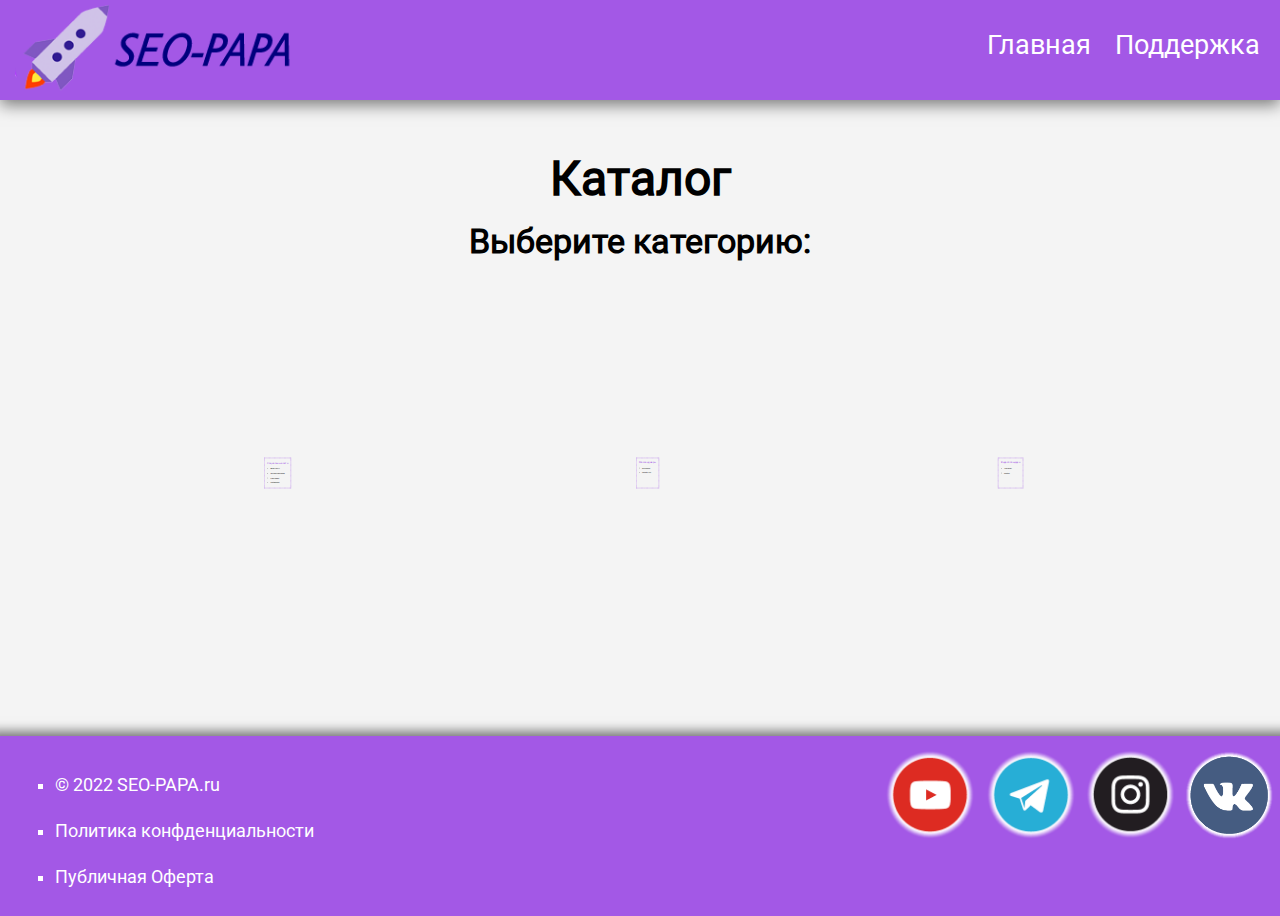
<file: catalog.html>
<!DOCTYPE html>
<html>
	<head>
		<meta charset="utf-8">
        <meta name="viewport" content="width=device-width, initial-scale=1.0">
        <link rel="shortcut icon" href="favicon.ico" type="image/x-icon">
		<title>Каталог</title>
		<link rel="stylesheet" type="text/css" href="css/catalog.css">
		 <script type="text/javascript" src="css/jquery-3.6.0.min.js"></script>
         <script type="text/javascript" src="anime.min.js"></script>
	</head>
	<body id="top">
        <div id="msg_form">
            <p class="p_msg">Спасибо за обращение! <br> Ожидайте ответ на почту! <br><br> С уважением, SEO-PAPA!</p>
        </div>
		<div class="header" id="headr">
            <div class="logo_it_papa">
                <a href="index.html" target="_blank"><img class="image logo"src="image/logo.png" ></a>
            </div>
			<div class="navpc">
			<div class="nav_mobile">
					<button id="btn_m" onclick="ClickMenuOpen()"><img src="image/mobile.svg" class="image_mobile"></button>
                    <button id="btn_m2" onclick="ClickMenuClose()"><img src="image/mobile_close.svg" class="image_mobile"></button>
                
				</div>

                <ul class="spisok spisok_header">
                    <li class="label_header label0_spisok_header"><a href="index.html" target="_blank"><span class="hover_header">Главная</span></a></li>
                    <li class="label_header label3_spisok_header"><a href="Support.html" target="_blank"><span class="hover_header">Поддержка</span></a></li>
                </ul>
			</div>
		</div>
        <div id="mmenu">
            <ul class="spisok spisok_header_m">
                    <li class="label_header label1_spisok_header" id="li1"><a href="index.html" target="_blank">Главная</a></li>
                    <li class="label_header label3_spisok_header" id="li3"><a href="Support.html" target="_blank">Поддержка</a></li>
                </ul>
            </div>
        <div class="wrapper">
		<h1>Каталог</h1>
        <h2>Выберите категорию:</h2>
           
        <div id="lists">
        <ul class="list"> <p class="name_list">Социальные сети</p>
            <li>
                <button class="btn_tool btn_vk">Вконтакте</button>
    			<nav class="btn_tool_block">
                    <button class="btn_for" onclick="Razdel()"> Подписчики</button>
        			<button class="btn_for" onclick="RazdelLike()"> Лайки</button>
        			<button class="btn_for" onclick="RazdelEye()"> Просмотры</button>
                </nav>
            </li>
            <li><button class="btn_tool btn_odn">Одноклассники</button>
                <nav class="btn_tool_block">
            <button class="btn_for"  onclick="Razdel()"> Подписчики</button>
			<button class="btn_for"  onclick="RazdelLike()"> Лайки</button>
			<button class="btn_for"  onclick="RazdelEye()"> Просмотры</button>
        </nav>
    </li>
            <li><button class="btn_tool btn_fb">Facebook</button>
                 <nav class="btn_tool_block">
             <button class="btn_for"  onclick="Razdel()"> Подписчики</button>
            <button class="btn_for"  onclick="RazdelLike()"> Лайки</button>
            <button class="btn_for"  onclick="RazdelEye()"> Просмотры</button>
        </nav>
        </li>
            <li><button class="btn_tool btn_inst">Instagram</button>
                 <nav class="btn_tool_block">
             <button class="btn_for"  onclick="Razdel()"> Подписчики</button>
            <button class="btn_for"  onclick="RazdelLike()"> Лайки</button>
            <button class="btn_for"  onclick="RazdelEye()"> Просмотры</button>
                    </nav>
        </li>
        </ul>

         <ul class="list"> <p class="name_list">Мессенджеры</p>
            <li><button class="btn_tool btn_tg" >Telegram</button>
                 <nav class="btn_tool_block">
              <button class="btn_for"  onclick="Razdel()"> Подписчики</button>
            <button class="btn_for"  onclick="RazdelEye()"> Просмотры</button>
            </nav>
        </li>
            <li><button class="btn_tool btn_wa">WhatsApp</button>
                 <nav class="btn_tool_block">
                      <button class="btn_for" disabled="disabled">> <s>Временно недоступно</s></button>
                 </nav>
             </li>
        </ul>

         <ul class="list"> <p class="name_list">Видеоплощадки</p>
            <li><button class="btn_tool btn_yt">YouTube</button>
                 <nav class="btn_tool_block">
             <button class="btn_for"  onclick="Razdel()"> Подписчики</button>
            <button class="btn_for" onclick="RazdelLike()" > Лайки</button>
            <button class="btn_for" onclick="RazdelEye()"> Просмотры</button>
                    </nav>
                </li>
            <li><button class="btn_tool btn_tw">Twitch</button>
             <nav class="btn_tool_block">
             <button class="btn_for" onclick="Razdel()"> Подписчики</button>
            <button class="btn_for" onclick="RazdelLike()"> Лайки</button>
            <button class="btn_for" onclick="RazdelEye()"> Просмотры</button>
                    </nav>
                </li>
        </ul>
    </div>
    
            <!--Здесть находится footer-->
		
    <div class="popup_bg" id="popup">
    <div class="popup_for_vk_podpiski window_popup">
		<div class="close_popup"><p id="x_popup_close_element" onclick="PopClose()">X</p></div>
        <p class="zagolovok_popup" id="p_zg_text"><strong>Подписчики в группу</strong></p>
        <input placeholder="Ссылка на заказ" id="ssilka_na_zakaz">
        <p>Введите количество</p>
        <div class="block_range_and_volume">
        <input type="range" class="range" min="10" max="100000" value="10" step="1" oninput="outputUpdate(value)">
        <input for="range" id="volume" type="number">
        </div>
        <button onclick = "Summa()" id="stoim">Рассчитать стоимость</button>
        <p class="oplata"><a href="https://qiwi.com/signin" class="oplata" target="_blank"><u>Перейти к оплате</u></a></p>
</div>
        </div>  
            <div class="footer">
			<div class="bloki_footer block1_footer">
				<ul class="ul_block1_footer">
					<li>© 2022 SEO-PAPA.ru</li>
					<li><a href="#" target="_blank">Политика конфденциальности</a></li>
					<li><a href="#" target="_blank">Публичная Оферта</a></li>
				</ul>
			</div>
			<div class="bloki_footer block2_footer">
				<a href="#" target="_blank"><img class="img_footer" src="image/vk.png"></a>
				<a href="#" target="_blank"> <img class="img_footer" src="image/inst.png"></a>
				<a href="#" target="_blank"><img class="img_footer" src="image/tg.png"></a>
				<a href="#" target="_blank"><img class="img_footer" src="image/you.png"></a>
			</div>
		</div>
       
			<div id="message"><a href="#top">Вверх</a></div>
           
                   <script>
          // расчет стоимости в модальном окне при клике на кнопку
                            $('.oplata').css({"visibility":"hidden"});
                           function Summa(){
                               var bbtn = document.getElementById("stoim");
                               var k_oplate = document.getElementsByClassName("oplata");
                               
                               var pod = document.querySelector("#volume").value / 5;
                               bbtn.textContent= pod + " руб.";
                              $('.oplata').css({"visibility":"visible"}).fadeIn(1000);
                           }
                       
        // Трансляция ползунка
        function outputUpdate(vol){
        var a = document.querySelector("#volume");
        a.value = vol;
        }
                       
        // Кнопка для перехода в начало страницы
    $(window).on("scroll", function(){
        if ($(window).scrollTop() > 10){
        $('#message').addClass("show");
        }
        else {
        $('#message').removeClass('show');
        }
        });
    
        
       

        // Функции для адаптивного меню под мобильные устройства
    function ClickMenuOpen(){
        var mmenu = document.getElementById("mmenu");
      
        var b1 = document.getElementById("btn_m");
        var b2 = document.getElementById("btn_m2");
        var headr = document.getElementById("headr");
            mmenu.style.display = "block";
          
            b1.style.visibility = "hidden";
            b2.style.visibility = "visible";
            headr.style.position = "sticky";
        CloseGo();
        }
                       
                       
    function CloseGo(){
        var mmenu = document.getElementById("mmenu");
      
        var b1 = document.getElementById("btn_m");
        var b2 = document.getElementById("btn_m2");
        var headr = document.getElementById("headr");
            headr.style.zIndex = "50";
            b2.style.visibility = "visible";
            b1.style.visibility = "hidden";
        
        }
                         function ClickMenuClose(){
       var mmenu = document.getElementById("mmenu");
        var b1 = document.getElementById("btn_m");
        var b2 = document.getElementById("btn_m2");
        var headr = document.getElementById("headr");
            mmenu.style.display = "none";
          
            b1.style.visibility = "visible";
            b2.style.visibility = "hidden";
            headr.style.position = "sticky";
        
        }
                       
		   // Закрытие модального окна по клике на крестик
		function PopClose(){
		var vkp = document.getElementById("popup");
				vkp.style.display = "none";
            var bbtn = document.getElementById("stoim").textContent="Расчитать стоимость";
            var volume = document.getElementById("volume").value="0";
                 $('.oplata').css({"visibility":"hidden"});
            var ssilka_na_zakaz = document.getElementById("ssilka_na_zakaz").value = "";
		}
                       
        // Анимация для категорий Социальные сети, Мессенджеры, Видеоплощадки
        var lists = anime({
            targets:'.list',
            scale:0,
            direction:'alternate',
            duration:500,
            easing: 'easeOutQuart',
             });
            
     // функции для открытия выпадающих списков
       function VkClickClose(){
		   var vk = document.getElementsByClassName("btn_vk");
		   var btnfvk = document.getElementsByClassName("btn_for_vk");
		   let i;
		   for(i = 0;i<3;i++){
			   btnfvk[i].style.display = "none";
		   }
		   vk[0].attributes.onclick.textContent = 'VkClickOpen()';
	   }    


        var btn_tool = document.querySelectorAll(".btn_tool");
        var btn_tool_block = document.querySelectorAll(".btn_tool_block");
        btn_tool.forEach((btn,i)=>btn.addEventListener('click',()=>{
            if(btn_tool_block[i].children[0].style.display === "block"){
                for(let j = 0; j<btn_tool_block[i].children.length;j++){
                    btn_tool_block[i].children[j].style.display = "none";
                }
            } else {
                for(let j = 0; j<btn_tool_block[i].children.length;j++){
                    btn_tool_block[i].children[j].style.display = "block";
                }
            }
        }));

       
                       
        // Функция для открытия в разделе "Подписчики в группу"
         function Razdel(){
        var vkp = document.getElementById("popup");
            p_like = document.getElementById("p_zg_text").textContent = "Подписчики в группу";
            vkp.style.display = "flex";
        }
            
                       
        // Функция для открытия в разделе "Лайки в группу"
       
              function RazdelLike(){
        var vkp = document.getElementById("popup");
        p_like = document.getElementById("p_zg_text").textContent = "Лайки в группу";
            vkp.style.display = "flex";
        }
                    
        // Функция для открытия в разделе "Просмотры в группу"
       
              function RazdelEye(){
        var vkp = document.getElementById("popup");
        p_like = document.getElementById("p_zg_text").textContent = "Просмотры в группу";
            vkp.style.display = "flex";
        }
                    
                       
           
		
      



</script>
         	</body>
</html>
</file>
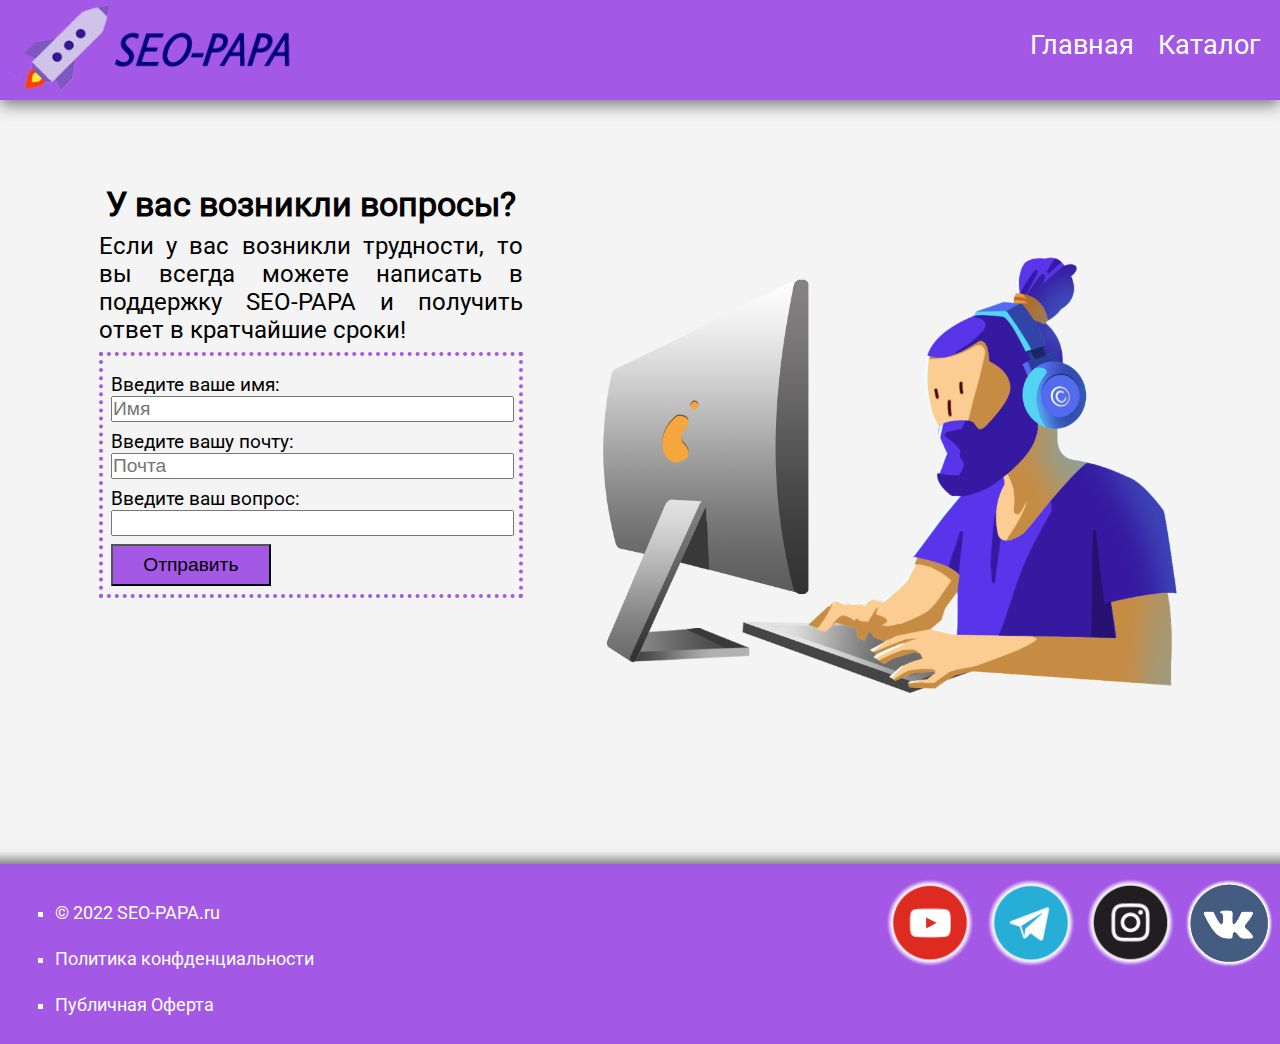
<file: Support.html>
<!DOCTYPE html>
<html>
	<head>
		<meta charset="utf-8">
        <meta name="viewport" content="width=device-width, initial-scale=1.0">
        <link rel="shortcut icon" href="favicon.ico" type="image/x-icon">
		<title>Поддержка</title>
		<link rel="stylesheet" type="text/css" href="css/support.css">
		 <script type="text/javascript" src="css/jquery-3.6.0.min.js"></script>
         <script type="text/javascript" src="anime.min.js"></script>
	</head>
	<body id="top">
        <div id="msg_form">
            <p class="p_msg">Спасибо за обращение! <br> Ожидайте ответ на почту! <br><br> С уважением, SEO-PAPA!</p>
        </div>
		<div class="header" id="headr">
            <div class="logo_it_papa">
                <a href="index.html" target="_blank"><img class="image logo"src="image/logo.png" ></a>
            </div>
			<div class="navpc">
			<div class="nav_mobile">
					<button id="btn_m" onclick="ClickMenuOpen()"><img src="image/mobile.svg" class="image_mobile"></button>
                    <button id="btn_m2" onclick="ClickMenuClose()"><img src="image/mobile_close.svg" class="image_mobile"></button>
                
				</div>

                <ul class="spisok spisok_header">
                    <li class="label_header label0_spisok_header"><a href="index.html" target="_blank"><span class="hover_header">Главная</span></a></li>
                    <li class="label_header label1_spisok_header"><a href="catalog.html" target="_blank"><span class="hover_header">Каталог</span></a></li>
                </ul>
			</div>
		</div>
        <div id="mmenu">
            <ul class="spisok spisok_header_m">
                    <li class="label_header label1_spisok_header" id="li1"><a href="index.html" target="_blank">Главная</a></li>
                    <li class="label_header label3_spisok_header" id="li3"><a href="catalog.html" target="_blank">Каталог</a></li>
                </ul>
            </div>
        <div class="wrapper">
		
     <div class="main2_catalog">
        <div class="block_main2 block1_main2">
         <h2>У вас возникли вопросы?</h2>
         <p class="p_block1_main2">Если у вас возникли трудности, то вы всегда можете написать в поддержку SEO-PAPA и получить ответ в кратчайшие сроки! </p>
         <form>
            <label>Введите ваше имя:</label>
            <input placeholder="Имя" id="name">
             <label>Введите вашу почту:</label>
            <input placeholder="Почта">
             <label>Введите ваш вопрос:</label>
            <input placeholder="">
            <button id="btn_form" href="#lists">Отправить</button>
         </form>
            
        </div>
         <div class="block_next_support">
                <h2>Мы уже работаем над вашей проблемой...</h2>
                  <p class="p_next_support"><a href="catalog.html">Нажмите сюда, чтобы перейти в Каталог.</a> </p>
            </div>
            <div class="block_main2 block2_main2">
                   <img src="image/img1_catalog.png" id="img1">
            </div>

        </div>
            <!--Здесть находится footer-->
		<div class="footer">
			<div class="bloki_footer block1_footer">
				<ul class="ul_block1_footer">
					<li>© 2022 SEO-PAPA.ru</li>
					<li><a href="#" target="_blank">Политика конфденциальности</a></li>
					<li><a href="#" target="_blank">Публичная Оферта</a></li>
				</ul>
			</div>
			<div class="bloki_footer block2_footer">
				<a href="#" target="_blank"><img class="img_footer" src="image/vk.png"></a>
				<a href="#" target="_blank"> <img class="img_footer" src="image/inst.png"></a>
				<a href="#" target="_blank"><img class="img_footer" src="image/tg.png"></a>
				<a href="#" target="_blank"><img class="img_footer" src="image/you.png"></a>
			</div>
		</div>
   
			<div id="message"><a href="#top">Вверх</a></div>
            
                   <script>     
        // Кнопка для перехода в начало страницы
    $(window).on("scroll", function(){
        if ($(window).scrollTop() > 10){
        $('#message').addClass("show");
        }
        else {
        $('#message').removeClass('show');
        }
        });
    
                       // обработка события при клике на кнопку
        const btn_form = document.querySelector("#btn_form");
        btn_form.addEventListener("click",(e)=>{
            e.preventDefault();
        });

        // Функции для адаптивного меню под мобильные устройства
    function ClickMenuOpen(){
        var mmenu = document.getElementById("mmenu");
      
        var b1 = document.getElementById("btn_m");
        var b2 = document.getElementById("btn_m2");
        var headr = document.getElementById("headr");
            mmenu.style.display = "block";
          
            b1.style.visibility = "hidden";
            b2.style.visibility = "visible";
            headr.style.position = "sticky";
        CloseGo();
        }
                       
                       
    function CloseGo(){
        var mmenu = document.getElementById("mmenu");
      
        var b1 = document.getElementById("btn_m");
        var b2 = document.getElementById("btn_m2");
        var headr = document.getElementById("headr");
            headr.style.zIndex = "50";
            b2.style.visibility = "visible";
            b1.style.visibility = "hidden";
        
        }
                         function ClickMenuClose(){
       var mmenu = document.getElementById("mmenu");
        var b1 = document.getElementById("btn_m");
        var b2 = document.getElementById("btn_m2");
        var headr = document.getElementById("headr");
            mmenu.style.display = "none";
          
            b1.style.visibility = "visible";
            b2.style.visibility = "hidden";
            headr.style.position = "sticky";
        
        }
	
        
       // уведомление
		 $('.block_next_support').css({"display":"none"});
       (function() {
			$('#btn_form').click(function() {
				$('.block1_main2').fadeOut(0);
                $('#msg_form').fadeIn(1000);
               $('.block_next_support').css({"display":"block"}).fadeInToggle(5000);
			});
            Hide_msg();
		}());

        function Hide_msg(){
  var msg = document.getElementById("msg_form");
  msg.style.display = "none";
}
setTimeout(Hide_msg, 15000);
</script>
         	</body>
</html>
</file>
<file: css/catalog.css>
@import url('../fonts/style.css');

*{
	margin:0;
	padding:0;
	
}

html,body{
	width: 100% auto;
	height:	100% auto;
    background-color:rgb(244,244,244);
    font-family: Roboto;
}
#lists{
    width:100%;
	display: flex;
    margin: auto;
    justify-content: center;
    
}
.oplata{
    color:black;
    font-size: 1em;
    text-align: center;
    
}
.close_popup{
	width:100% auto;
	height:10%;
	background-color:white;
}
#x_popup_close_element{
	float:right;
	text-align: right;	
	cursor: pointer;

	
}
#stoim{
	margin-top:5%;
	padding:2%;
    font-size: 1.2em;
    color:black;
    border:2px dashed purple;
    cursor:pointer;
    background-color: white;
}
#ssilka_na_zakaz{
    width:70%;
    font-size: 1.1em;
    margin-top: 5%;
    margin-bottom: 2%;
}

.radio{
	width:4%;
	float:left;
}
.list{
	width: 15% auto;
	padding: 2%;
	margin: 5%;
	background-color: rgb(244,244,244);
	border: 4px dashed #A358E6;
	opacity: 100%;
}
.a_tool{
	color:black;
}
.list li{
	padding: 4%;
	margin-left: 10%;
}
.name_list{
	margin-bottom: 10%;
	text-align: center;
	color:#A358E6 ;
	font-size: 1.5em;
}
h2{
	text-align: center;
	font-size: 2.1em;
}

#popup{
    display: none;
}
#message.show{
	transform:translateX(90vw);
}

#message{
	transition-duration:2.5s;
	transform:translateX(150vw);
	position:fixed;
	bottom:0;
	right:0;
	left:0;
	margin-bottom:25px;
	width:80px;
height:30px;
border:10px solid purple;
text-align:center;
padding:10px;
bottom:50px;
right:50px;
cursor:pointer;

border-radius:360px;
opacity:100%;
transition:0.5s ease;
opacity:50%;
}
	
#message a
{
 padding: 10px;
 background-color:none;
 text-align: center;
 color: purple;
 font-size:1.2em;
 opacity:50%;
 transition:0.5s ease;
}

#message a:hover{
	opacity:100%;
	transition:0.5s ease;
	color: white;
	
}

#message:hover{
	opacity:100%;
	transition:0.5s ease;
	background-color:purple;
}

.wrapper{
    width:100%;
    height:auto;
    margin:auto;
    background-color:rgb(244,244,244);
    margin-top:50px;
}

.block_main{
    margin-top:5%;
}

.header{
		width:100%;
        display: grid;
		grid-template-columns:auto auto;
		grid-template-rows:100px;
		height:100px;
		justify-content:space-between;
		background-color:#A358E6;
		box-shadow:0 5px 15px rgba(0,0,0,0.50);
		top:0;
}

.logo_it_papa{
		display: grid;
 
        margin-left: 5%;
        background-color:#A358E6;
        
}

.logo{
        width:100%;  
        margin-top:5px;
}


.spisok_header{
	 width:100%;
	 background-color:#A358E6;
	 float:right;
    
}

.btn_tool{
	background-color:rgb(244,244,244);
	border:4px solid rgb(244,244,244);
	cursor:pointer;
	font-size:1.2em;
	
}
p{
	width:100%;
    height:100% auto;
    background-color:;
    font-size:1.5em;
    text-align:justify;
    padding-top:2%;
}
.p_block1_main2{

}
.p_popup{
	font-size: 1.2em;
}
.btn_tool2{
	background-color:rgb(244,244,244);
	border:4px solid rgb(244,244,244);
	cursor:pointer;
	font-size:1.2em;

}
.radioandname{
	display: flex;
}
	.radioposition{
		width:10%;
		margin-left:0;
	}
.raschet{
	width:70%;
	height:800px;
	background-color:lightblue;
	margin:auto;
	margin-top:5%;
}
.p_msg{
	font-size: 1em;
	color:azure;
}
#msg_form{
	position: fixed;
	z-index: 15;
	top:0;
	right:0;
	width:auto;
	height:auto;
	background-color: green;
	opacity:90%;
	margin: 2%;
	border-radius: 2%;
	padding:2%;
	display:none;
}
.btn_for{
	background-color:rgb(244,244,244);
	border:4px solid rgb(244,244,244);
	cursor:pointer;
	font-size:1em;
	color:purple;
	display:none;
}
form{
	display:flex;
	flex-direction: column;
	margin-top:2%;
	border:4px dotted #A358E6;
	padding: 2%;
	}
label{
	width:100%;
    height:100% auto;
    color:black;
    font-size:1.2em;
    margin-top:2%;
    text-align:justify;
    padding-right:10%;
}
.hover_header:hover{
	text-decoration:;
}
#btn_form{
	width:40%;
	background-color:  #A358E6;
	color:black;
    font-size:1.2em;
    padding: 2%;
    margin-top:2%;
}
input{
	width:100%;
    height:100% auto;
    color:black;
    font-size:1.2em;
    margin-top:;
    text-align:justify;
    margin:auto;

}

.btn_for_odn{
	background-color:rgb(244,244,244);
	border:4px solid rgb(244,244,244);
	cursor:pointer;
	font-size:1em;
	color:purple;
	display:none;
}
.block_main2{
	height:auto;

}
#img1{
	width:100%;
	border:2px solid #A358E6;
}
.block1_main2{
	width:40%;
	background-color: rgb(244,244,244);
		padding: 3%;
}
.block2_main2{
	width:60%;
	background-color: rgb(244,244,244);
	padding: 1%;
}


.main2_catalog{
	display:none;
	width:90%;
	height:auto;
	background-color:rgb(244,244,244);
	margin:auto;
}
#main_block{
	display:flex;
	width:90%;
	height:auto;
	background-color:red;
	margin:auto;
}
#block_vk{
	width:70%;
	height:800px;
	background-color: green;
	margin:auto;
}
.price{
	width:50%;
	height:100% auto;
	background-color:gray;
	display:flex;
	margin:auto;
}
.price_block{
	width:30%;
	height:5%;
	background-color:orange;
	margin:5%;
	font-size:1.2em;
}
.zagolovok_popup{
    text-align: center;
    font-size: 2em;
    color: #A358E6;
    margin-bottom:;
    
}
.label_header{
    display:inline;
    width: 181px;
    height: 56px;
    left: 970px;
    top: 34px;
    margin-right:20px;  

    font-family: 'Roboto';
    font-style: normal;
    font-weight: 100;
    font-size: 1.7em;
    line-height: 90px;
    color:white;
}


.footer{
	   display: flex; 
		width:100% ;
		height:auto;
		background-color:#A358E6;
		box-shadow:5px 10px 10px 15px rgba(0,0,0,0.50);	
		border-top: 10px solid #A358E6;
        margin-top: 4%;
}

.ul_block1_footer{
	font-size:1.1em;
	margin:5%;
	color:#A358E6;
}


.ul_block1_footer li{
	margin:5%;
	color:white;
    list-style-type: square;
}

.ul_block1_footer>li>a{
	color:white;
}
.img_footer{
	width:100px;
	float:right; 
}
.bloki_footer{
	width:50%;
}

.block1_footer{
	background-color:#A358E6;
	margin-right: 10%;
	height: 100%;
}


.block2_footer{
	height:100% auto;
	background-color: #A358E6;
}



.text_block1_main{
    width:90%;
    height:100% auto;
    background-color:;
    font-size:1.5em;
}

h1{
    font-size: 3em;
    margin-bottom: 15px;
	text-align:center;
}


a{
    text-decoration: none;
    color:white;
}







.blue{
    color:blue;
}

.orange{
    color:darkorange;
}

.green{
    color:green;
}

.purple{
    color:purple;
}

.red{
    color:red;
}
.nav_mobile{
	display:none;
}
#mmenu{
	display: none;
	z-index:5;
}
.spisok_header_m{
display:none;
}
.popup_bg{
    position: fixed;
    width:100%;
    height:100%;
    top:0;
    left:0;
    background-color: rgb(0,0,0,0.8);
}
.block_range_and_volume{
    display: flex;
}
#btn_form:hover{
color:blueviolet;
cursor:pointer;
}
.popup_for_vk_podpiski{
    position: absolute;
    left:50%;
    width:50%;
    background-color:white;
    padding: 5%;
    transform:translate(-50%,-50%);
    display: flex;
    flex-direction: column;
    border-radius:4px;
}
.window_popup{
	 position: absolute;
    top:50%;
    left:50%;
    width:20%;
    height:;	
    background-color:white;
    padding: 2%;
    transform:translate(-50%,-50%);
    display: flex;
    flex-direction: column;
    border-radius:4px;
}
.range{
background: ;
    border:1px solid black;
    -webkit-appearance:none;
      border-radius: 4px 4px 4px 4px;
    width:50%;
    margin: auto;
}
#volume{
    
     border:1px solid black;
    -webkit-appearance:none;
    width:90%;
    margin: auto;  
    margin-top:2%;
    margin-bottom: 2%;
    font-size: 1.2em;
    border:1px solid black;
    color:#A358E6;
    margin-left: 2%;
}
output{
    width:10%;
    background-color: #A358E6;
    padding: 1%;
    border-radius: 4%;
}
#summa{
    width:50px;
    height:50px;
    background-color: blanchedalmond;
}

@media (max-width:1024px){
  
	#btn_m{
	background-color: #A358E6;
	border: 1px solid #A358E6;
        position: absolute;
        cursor:pointer;
     
}
#btn_m2{
	background-color: #A358E6;
	border: 1px solid #A358E6;
   visibility: hidden;
     cursor:pointer;
}
	#mmenu{
	width: 100%;
	height: 100%;
	background-color: #A358E6;
	position: fixed;
	opacity: 90%;
}
.spisok_header_m{
display: flex;
flex-direction: column;
margin-left: 40%;
padding-bottom: 10%;
}
#li1{
	margin-top: 5%;
}
	.nav_mobile{
	display:block;
	width: 100% auto;
	height: auto;
	cursor: pointer;
}	
	.image_mobile{
		width: 100%;
		float: right;
	}
	
	.spisok_header{
		display:none;
	}
	#message{
		display: none;
	}
 .popup_for_vk_podpiski{
    position: absolute;
    top:50%;
    left:50%;
    width:70%;
    background-color:white;
   
    transform:translate(-50%,-50%);
    display: flex;
    flex-direction: column;
    border-radius:4px;
	.main2{
		height:100%;
		flex-wrap:wrap;
	
	}

}
@media (max-width:900px){
	
     #lists{
    width:100%;
	display: flex;
	justify-content: center;
    flex-wrap:wrap;
    align-items: center;
    flex-direction: column;
}   

	.block2_footer{
		width: 100%;
		height: 100%;
		display: flex;
		flex-wrap: nowrap;
	
	}
	.img_footer{
		width: 100%;
		margin-left: -50%;
		padding: 2%;
	}
	.block_main{
		height:100% auto;
		flex-wrap:wrap;
	}
	.p_mmain3{
		display:none;
	}
	.block3_main3{
		display:none;
		
	}
	.block2_main3{
		
		padding:5%;
		
	}
	.block1_main4{
		
	}
	.ul_main3{
		padding-left:15%;
		padding-right:15%;
		padding-top:0;
	
	}
	.h1_main3{
		margin-bottom: 0;
	}
	.image_main{
		
	}
	#stoim{
		padding: 2%;
	}
    .popup_for_vk_podpiski{
    position: absolute;
    top:50%;
    left:50%;
    width:70%;
    background-color:white;
	height:auto;
   
    transform:translate(-50%,-50%);
    display: flex;
    flex-direction: column;
    border-radius:4px;
	.main2{
		height:100%;
		flex-wrap:wrap;
	
	}
	.main2>.block1_main2{
		height:100%;
		width:100%;
		margin:70px;
		order:2;
		
	}
	.main4{
	
	}
	.main2>.block2_main2{
		height:100%;
		width:100%;
		
		order:1;
	}
	.image_main2{
	object-fit:scale-down;
		
		
	}
	
	.footer{
	
	}
	.text_block1_main{
		width:90%;
	}
	.p_main3{
		display:none;
	}
}
@media(max-width: 500px){
	.footer{
		flex-direction: column;
	}
	.bloki_footer{
		height: 20%;

	}

	.block2_footer{
		width: 100%;
	

	}
	.img_footer{
		width: 100%;
		padding: 2%;
		float: right;

	}
	.block1_footer{
		margin-bottom: 5%;
	}
}
@media(max-width: 450px){
	#btn_form{
		width:50%;
	}
	.close_popup{
	width:100%;
	height:5%;
	background-color:white;
	margin-bottom:15%;
}
#x_popup_close_element{
	position:absolute;
	cursor:pointer;
	right:0;
	top:0;
	margin-right:4%;
	margin-top:3%;
	font-size:1.1em;
	
}
	
	.text_block1_main{
		width: 90%;
	}
	.block1_main{
		width: 90%;
	}
	.block2_main2{
		padding: 2%;


	}
	.logo{
		width: 90%;

	}
	.header{
		grid-template-rows: 0;

	}
	.image_mobile{
		width: 70%;
	}
	.header{
		height: 70px;
	}
}
@media (max-width: 400px) and (min-width: 350px){
	.logo{
		width: 70%;

	}
}
</file>
<file: css/support.css>
@import url('../fonts/style.css');

*{
	margin:0;
	padding:0;
	
}

html,body{
	width: 100% auto;
	height:	100% auto;
    background-color:rgb(244,244,244);
    font-family: Roboto;
}

/*Шапка страницы*/
.header{ 
		width:100%;
        display: grid;
		grid-template-columns:auto auto;
		grid-template-rows:100px;
		height:100px;
		justify-content:space-between;
		background-color:#A358E6;
		box-shadow:0 5px 15px rgba(0,0,0,0.50);
		top:0;
}

/*Логотип*/
.logo_it_papa{
		display: grid;
 
        margin-left: 5%;
        background-color:#A358E6;
        
}

.logo{
        width:100%;  
        margin-top:5px;
}

/*Навигация*/
.spisok_header{
	 width:100%;
	 background-color:#A358E6;
	 float:right;
    
}

/*Обвертка*/
.wrapper{
    width:100%;
    height:auto;
    margin:auto;
    background-color:rgb(244,244,244);
    margin-top:50px;
}

/*Блок на котором лежат элементы*/
.main2_catalog{
	display:flex;
	width:90%;
	height:auto;
	background-color:rgb(244,244,244);
	margin:auto;
}

/*Блок с котоый включает в себя:*/
.block1_main2{
	width:40%;
	background-color: rgb(244,244,244);
		padding: 3%;
}

/*Заголовок "У вас возникли вопросы?"*/
h2{ 
	text-align: center;
	font-size: 2.1em;
}

/*Уведомление*/
#msg_form{
	position: fixed;
	z-index: 15;
	top:0;
	right:0;
	width:auto;
	height:auto;
	background-color: green;
	opacity:90%;
	margin: 2%;
	border-radius: 2%;
	padding:2%;
	display:none;
}

/*Форма обратной связи*/
form{
	display:flex;
	flex-direction: column;
	margin-top:2%;
	border:4px dotted #A358E6;
	padding: 2%;
	}

/*Текст в форме*/
label{
	width:100%;
    height:100% auto;
    color:black;
    font-size:1.2em;
    margin-top:2%;
    text-align:justify;
    padding-right:10%;
}

/*Поля в форме*/
input{
	width:100%;
    height:100% auto;
    color:black;
    font-size:1.2em;
    margin-top:;
    text-align:justify;
    margin:auto;
}

/*Кнопка в форме*/
#btn_form{
	width:40%;
	background-color:  #A358E6;
	color:black;
    font-size:1.2em;
    padding: 2%;
    margin-top:2%;
}


/*Кнопка вверх*/
#message.show{
	transform:translateX(90vw);
}

#message{
	transition-duration:2.5s;
	transform:translateX(150vw);
	position:fixed;
	bottom:0;
	right:0;
	left:0;
	margin-bottom:25px;
	width:80px;
height:30px;
border:10px solid purple;
text-align:center;
padding:10px;
bottom:50px;
right:50px;
cursor:pointer;

border-radius:360px;
opacity:100%;
transition:0.5s ease;
opacity:50%;
}
	
#message a
{
 padding: 10px;
 background-color:none;
 text-align: center;
 color: purple;
 font-size:1.2em;
 opacity:50%;
 transition:0.5s ease;
}

#message a:hover{
	opacity:100%;
	transition:0.5s ease;
	color: white;
	
}

#message:hover{
	opacity:100%;
	transition:0.5s ease;
	background-color:purple;
}




p{
	width:100%;
    height:100% auto;
    background-color:;
    font-size:1.5em;
    text-align:justify;
    padding-top:2%;
}
.p_block1_main2{

}
.p_popup{
	font-size: 1.2em;
}
.btn_tool2{
	background-color:rgb(244,244,244);
	border:4px solid rgb(244,244,244);
	cursor:pointer;
	font-size:1.2em;

}
.p_msg{
	font-size: 1em;
	color:azure;
}

.btn_for{
	background-color:rgb(244,244,244);
	border:4px solid rgb(244,244,244);
	cursor:pointer;
	font-size:1em;
	color:purple;
	display:none;
}

.hover_header:hover{
	text-decoration:;
}

.p_next_support>a{
    color:purple;
   text-align: center;
    display: flex;
    justify-content: space-around;
}

#img1{
	width:100%;
	
}

.block2_main2{
	width:60%;
	background-color: rgb(244,244,244);
	padding: 1%;
}



#main_block{
	display:flex;
	width:90%;
	height:auto;
	background-color:red;
	margin:auto;
}


.label_header{
    display:inline;
    width: 181px;
    height: 56px;
    left: 970px;
    top: 34px;
    margin-right:20px;  

    font-family: 'Roboto';
    font-style: normal;
    font-weight: 100;
    font-size: 1.7em;
    line-height: 90px;
    color:white;
}


.footer{
	   display: flex; 
		width:100% auto;
		height:100% auto;
		background-color:#A358E6;
		box-shadow:5px 10px 10px 15px rgba(0,0,0,0.50);	
		border-top: 10px solid #A358E6;
        margin-top: 4%;
}

.ul_block1_footer{
	font-size:1.1em;
	margin:5%;
	color:#A358E6;
}


.ul_block1_footer li{
	margin:5%;
	color:white;
    list-style-type: square;
}

.ul_block1_footer>li>a{
	color:white;
}
.img_footer{
	width:100px;
	float:right; 
}
.bloki_footer{
	width:50%;
}

.block1_footer{
	background-color:#A358E6;
	margin-right: 10%;
	height: 100%;
}


.block2_footer{
	height:100% auto;
	background-color: #A358E6;
}


a{
    text-decoration: none;
    color:white;
   
}

.nav_mobile{
	display:none;
}
#mmenu{
	display: none;
	z-index:5;
}
.spisok_header_m{
display:none;
}
.popup_bg{
    position: fixed;
    width:100%;
    height:100%;
    top:0;
    left:0;
    background-color: rgb(0,0,0,0.8);
}
.block_range_and_volume{
    display: flex;
}
#btn_form:hover{
color:blueviolet;
cursor:pointer;
}



@media (max-width:1024px){
  
	#btn_m{
	background-color: #A358E6;
	border: 1px solid #A358E6;
        position: absolute;
        cursor:pointer;
     
}
#btn_m2{
	background-color: #A358E6;
	border: 1px solid #A358E6;
   visibility: hidden;
     cursor:pointer;
}
	#mmenu{
	width: 100%;
	height: 100%;
	background-color: #A358E6;
	position: fixed;
	opacity: 90%;
}
.spisok_header_m{
display: flex;
flex-direction: column;
margin-left: 40%;
padding-bottom: 10%;
}
#li1{
	margin-top: 5%;
}
	.nav_mobile{
	display:block;
	width: 100% auto;
	height: auto;
	cursor: pointer;
}	
	.image_mobile{
		width: 100%;
		float: right;
	}
	
	.spisok_header{
		display:none;
	}
	#message{
		display: none;
	}


}
@media (max-width:900px){
	.main2_catalog{
		flex-wrap: wrap;
	}
	.block_main2{
		width:90%;
	}
     #lists{
    width:100%;
	display: flex;
	justify-content: center;
    flex-wrap:wrap;
    align-items: center;
    flex-direction: column;
}   

	.block2_footer{
		width: 100%;
		height: 100%;
		display: flex;
		flex-wrap: nowrap;
	
	}
	.img_footer{
		width: 100%;
		margin-left: -50%;
		padding: 2%;
	}
	.block_main{
		height:100% auto;
		flex-wrap:wrap;
	}
	.p_mmain3{
		display:none;
	}
	.block3_main3{
		display:none;
		
	}
	.block2_main3{
		
		padding:5%;
		
	}
	.block1_main4{
		
	}
	.ul_main3{
		padding-left:15%;
		padding-right:15%;
		padding-top:0;
	
	}
	.h1_main3{
		margin-bottom: 0;
	}
	.image_main{
		
	}
	#stoim{
		padding: 2%;
	}
    .popup_for_vk_podpiski{
    position: absolute;
    top:50%;
    left:50%;
    width:70%;
    background-color:white;
   
    transform:translate(-50%,-50%);
    display: flex;
    flex-direction: column;
    border-radius:4px;

@media(max-width: 500px){
	.footer{
		flex-direction: column;
	}
	.bloki_footer{
		height: 20%;

	}

	.block2_footer{
		width: 100%;
	

	}
	.img_footer{
		width: 100%;
		padding: 2%;
		float: right;

	}
	.block1_footer{
		margin-bottom: 5%;
	}
}
@media(max-width: 450px){
	#btn_form{
		width:50%;
	}
	.close_popup{
	width:100%;
	height:5%;
	background-color:white;
	margin-bottom:15%;
}
#x_popup_close_element{
	position:absolute;
	cursor:pointer;
	right:0;
	top:0;
	margin-right:4%;
	margin-top:3%;
	font-size:1.1em;
	
}
	
	.text_block1_main{
		width: 90%;
	}
	.block1_main{
		width: 90%;
	}
	.block2_main2{
		padding: 2%;


	}
	.logo{
		width: 70%;

	}
	.header{
		grid-template-rows: 0;

	}
	.image_mobile{
		width: 70%;
	}
	.header{
		height: 70px;
	}
}
@media (max-width: 400px) and (min-width: 350px){
	.logo{
		width: 70%;

	}
}
@media (max-width: 320px){
	.logo{
		width: 80%;

	}
}
</file>
